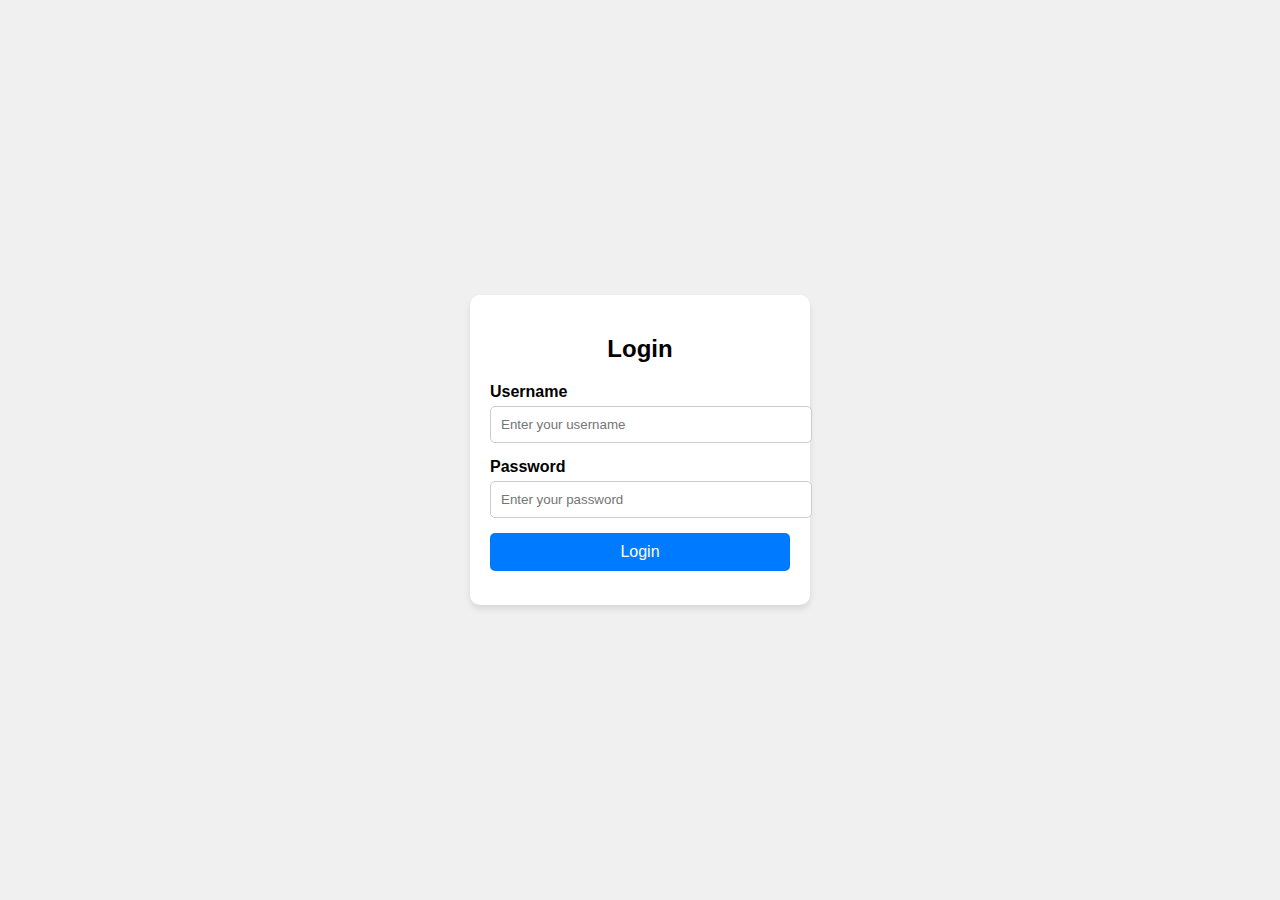
<file: index.html>
<!DOCTYPE html>
<html lang="en">
<head>
    <meta charset="UTF-8">
    <meta name="viewport" content="width=device-width, initial-scale=1.0">
    <title>Login Page</title>
    <style>
        body {
            font-family: Arial, sans-serif;
            background-color: #f0f0f0;
            display: flex;
            justify-content: center;
            align-items: center;
            height: 100vh;
            margin: 0;
        }
        .login-container {
            background: #fff;
            padding: 20px;
            border-radius: 10px;
            box-shadow: 0 4px 6px rgba(0, 0, 0, 0.1);
            width: 300px;
        }
        .login-container h2 {
            text-align: center;
            margin-bottom: 20px;
        }
        .form-group {
            margin-bottom: 15px;
        }
        .form-group label {
            display: block;
            margin-bottom: 5px;
            font-weight: bold;
        }
        .form-group input {
            width: 100%;
            padding: 10px;
            border: 1px solid #ccc;
            border-radius: 5px;
        }
        .btn {
            width: 100%;
            padding: 10px;
            background-color: #007bff;
            color: #fff;
            border: none;
            border-radius: 5px;
            cursor: pointer;
            font-size: 16px;
        }
        .btn:hover {
            background-color: #0056b3;
        }
        .error {
            color: red;
            font-size: 14px;
            text-align: center;
            margin-top: 10px;
        }
    </style>
</head>
<body>
    <div class="login-container">
        <h2>Login</h2>
        <form id="loginForm">
            <div class="form-group">
                <label for="username">Username</label>
                <input type="text" id="username" placeholder="Enter your username" required>
            </div>
            <div class="form-group">
                <label for="password">Password</label>
                <input type="password" id="password" placeholder="Enter your password" required>
            </div>
            <button type="submit" class="btn">Login</button>
            <p class="error" id="error"></p>
        </form>
    </div>
    <script>
        document.getElementById('loginForm').addEventListener('submit', function(event) {
            event.preventDefault();

            const username = document.getElementById('username').value;
            const password = document.getElementById('password').value;

            // Replace with your actual username and password for testing
            const correctUsername = 'user04';
            const correctPassword = 'vtsp04';

            if (username === correctUsername && password === correctPassword) {
                window.location.href = 'loginh.html'; // Redirect to the home page
            } else {
                document.getElementById('error').textContent = 'Invalid username or password.';
            }
        });
    </script>
</body>
</html>
</file>
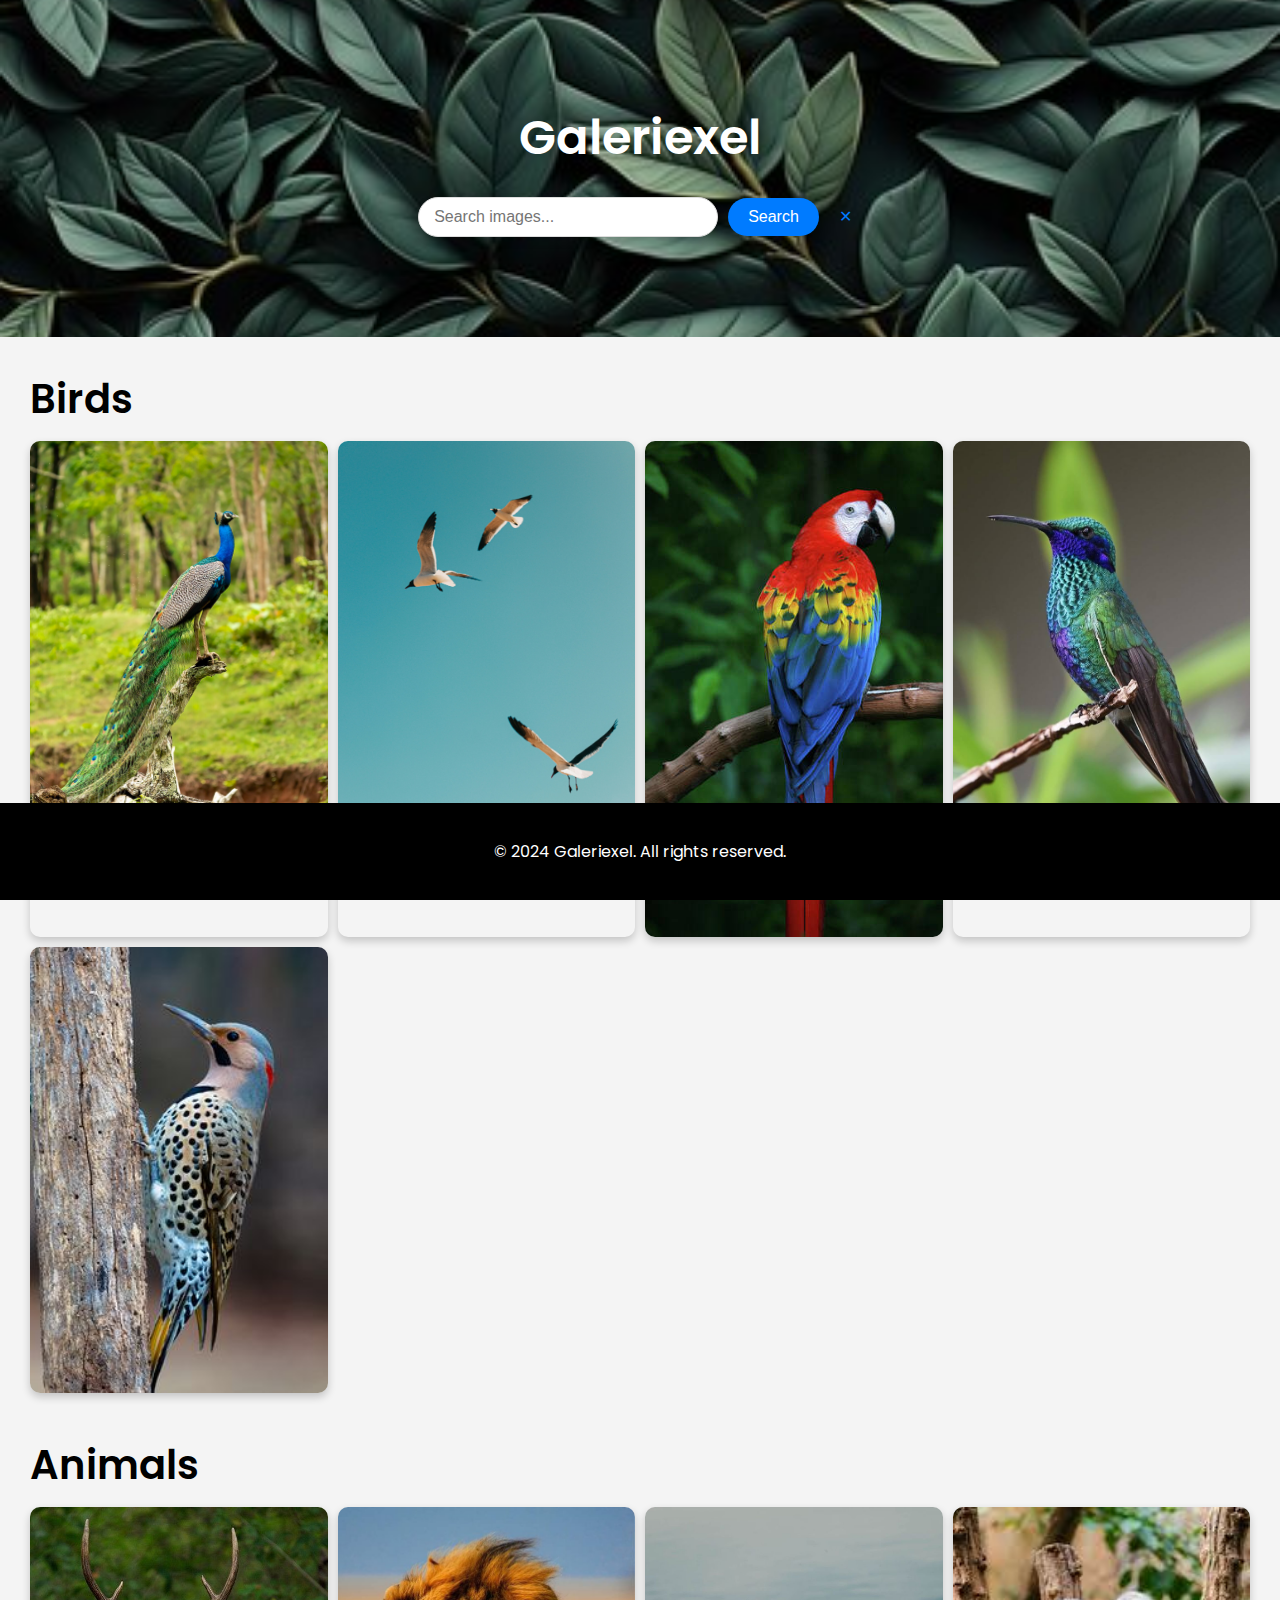
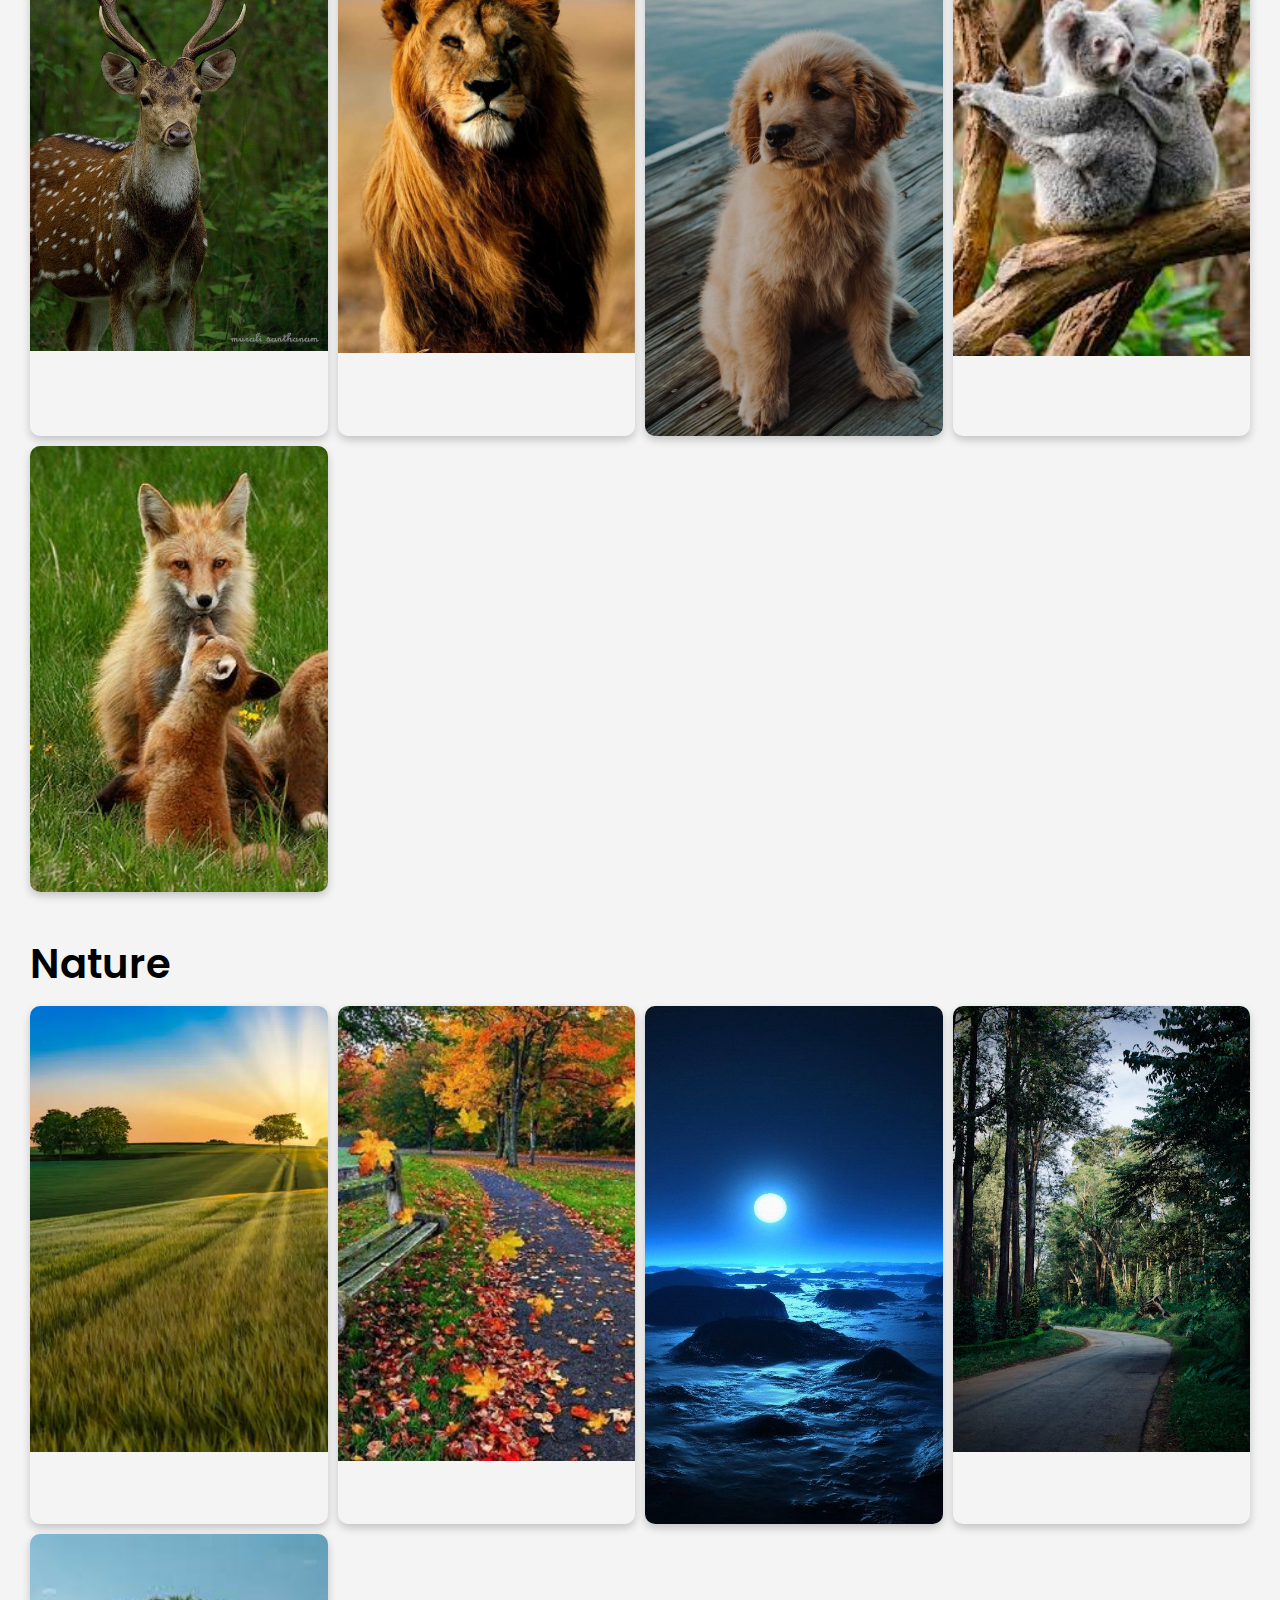
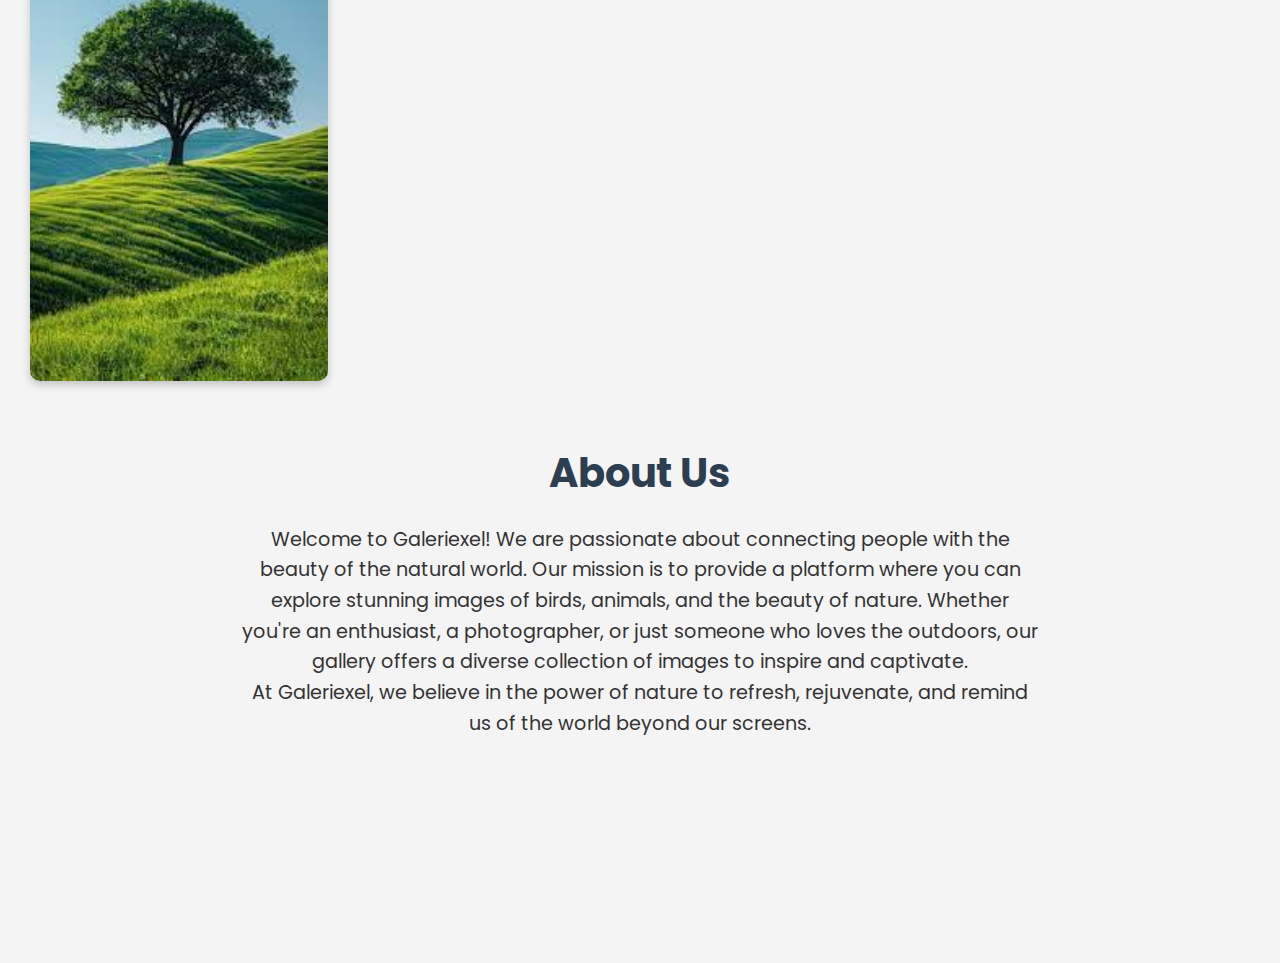
<file: loginh.html>
<!DOCTYPE html>
<html lang="en">
<head>
    <meta charset="UTF-8">
    <meta name="viewport" content="width=device-width, initial-scale=1.0">
    <title>Galeriexel</title>
    <link rel="stylesheet" href="styles.css">
    <!-- Google Fonts -->
    <link href="https://fonts.googleapis.com/css2?family=Poppins:wght@300;400;600&display=swap" rel="stylesheet">
</head>
<body>
     <header>
        <div class="header-content">
            <h1>Galeriexel</h1>
            <div class="search-container">
                <input type="text" id="search-bar" placeholder="Search images..." onkeyup="filterImages()">
                <button type="button" id="search-button"onclick="searchImages()">Search</button>
                <button type="button" class="clear-button" onclick="clearSearch()">✕</button>
            </div>
        </div>
    </header>
    <main>
        <section class="categories">
            <div class="category" id="birds">
                <h2>Birds</h2>
                <div class="gallery">
                    <figure class="gallery-item" data-aos="fade-up">
                        <img src="img/bird1.jpg" alt="Bird 1">
                    </figure>
                    <figure class="gallery-item" data-aos="fade-up">
                        <img src="img/bird2.jpg" alt="Bird 2">
                    </figure>
                    <figure class="gallery-item" data-aos="fade-up">
                        <img src="img/bird3.jpg" alt="Bird 3">
                    </figure>
                    <figure class="gallery-item" data-aos="fade-up">
                        <img src="img/bird6.jpg" alt="Bird 4">
                    </figure>
                    <figure class="gallery-item" data-aos="fade-up">
                        <img src="img/bird5.jpg" alt="Bird 5">
                    </figure>
                </div>
            </div>
            <div class="category" id="animals">
                <h2>Animals</h2>
                <div class="gallery">
                    <figure class="gallery-item" data-aos="fade-up">
                        <img src="img/a1.jpg" alt="Animal 1">
                    </figure>
                    <figure class="gallery-item" data-aos="fade-up">
                        <img src="img/a2.jpg" alt="Animal 2">
                    </figure>
                    <figure class="gallery-item" data-aos="fade-up">
                        <img src="img/a3.jpg" alt="Animal 3">
                    </figure>
                    <figure class="gallery-item" data-aos="fade-up">
                        <img src="img/a4.jpg" alt="Animal 4">
                    </figure>
                    <figure class="gallery-item" data-aos="fade-up">
                        <img src="img/a5.jpg" alt="Animal 5">
                    </figure>
                </div>
            </div>
            <div class="category" id="nature">
                <h2>Nature</h2>
                <div class="gallery">
                    <figure class="gallery-item" data-aos="fade-up">
                        <img src="img/n1.webp" alt="Nature 1">
                    </figure>
                    <figure class="gallery-item" data-aos="fade-up">
                        <img src="img/n2.jpg" alt="Nature 2">
                    </figure>
                    <figure class="gallery-item" data-aos="fade-up">
                        <img src="img/n4.jpg" alt="Nature 3">
                    </figure>
                    <figure class="gallery-item" data-aos="fade-up">
                        <img src="img/n3.jpeg" alt="Nature 4">
                    </figure>
                    <figure class="gallery-item" data-aos="fade-up">
                        <img src="n5.jpg" alt="Nature 5">
                    </figure>
                </div>
            </div>
        </section>
        <section class="about-us" id="about-us">
       <h2>About Us</h2>
       <p> Welcome to Galeriexel! We are passionate about connecting people with the beauty of the natural world.
        Our mission is to provide a platform where you can explore stunning images of birds, animals, and the beauty of nature.
        Whether you're an enthusiast, a photographer, or just someone who loves the outdoors, our gallery offers a diverse collection
        of images to inspire and captivate.</P>
	<p>At Galeriexel, we believe in the power of nature to refresh, rejuvenate, and remind us of the
        world beyond our screens.</p>
</section>
<br><br><br><br><br><br>
    </main>
    <footer>
<br>
        <p>&copy; 2024 Galeriexel. All rights reserved.</p>
<br>
    </footer>

    <script src="https://cdn.jsdelivr.net/npm/aos@2.3.4/dist/aos.js"></script>
    <script src="script.js"></script>
</body>
</html>
</file>
<file: styles.css>
/* Reset some default styles */
* {
    margin: 0;
    padding: 0;
    box-sizing: border-box;
}

body {
    font-family: 'Poppins', sans-serif; /* Use Poppins font */
    line-height: 1.6;
    background-color: #f4f4f4;
}

header {
    background-image: url('img/background_image.jpg'); /* Replace with your background image URL */
    background-size: cover;
    background-position: center;
    color: #fff;
    text-align: center;
    padding: 100px 20px; /* Adjust padding for better spacing */
    position: relative;
}

.header-content {
    position: relative;
    z-index: 1;
}

header h1 {
    font-size: 3em; /* Adjust font size for header */
    margin-bottom: 20px;
    font-weight: 600; /* Make header text bold */
}

.search-container {
    display: flex;
    justify-content: center;
    align-items: center;
    gap: 10px;
    margin-top: 20px;
}

#search-bar {
    padding: 10px 15px;
    font-size: 1em;
    border-radius: 25px; /* Rounded corners */
    border: 1px solid #ddd; /* Light border */
    box-shadow: 0 4px 8px rgba(0, 0, 0, 0.1); /* Subtle shadow */
    outline: none; /* Remove default outline */
    width: 300px; /* Set fixed width */
    transition: all 0.3s ease;
}

#search-bar:focus {
    border-color: #007BFF; /* Border color on focus */
    box-shadow: 0 4px 8px rgba(0, 123, 255, 0.2); /* Shadow color on focus */
}

#search-button {
    padding: 10px 20px;
    font-size: 1em;
    border-radius: 25px; /* Rounded corners */
    border: none;
    background-color: #007BFF; /* Primary button color */
    color: #fff;
    cursor: pointer;
    transition: background-color 0.3s ease, transform 0.3s ease;
}

#search-button:hover {
    background-color: #0056b3; /* Darker shade on hover */
    transform: scale(1.05); /* Slightly enlarge on hover */
}

.clear-button {
    padding: 10px;
    font-size: 1em;
    border: none;
    background: transparent;
    color: #007BFF;
    cursor: pointer;
    transition: color 0.3s ease;
}

.clear-button:hover {
    color: #0056b3; /* Darker shade on hover */
}

main {
    padding: 20px;
}

.categories {
    display: flex;
    flex-direction: column;
    gap: 20px;
}

.category {
    padding: 10px;
}

.category h2 {
    font-size: 2.5em; /* Adjust font size for category titles */
    margin-bottom: 10px;
    font-weight: 600; /* Make category text bold */
}

.gallery {
    display: grid;
    grid-template-columns: repeat(auto-fill, minmax(250px, 1fr));
    gap: 10px;
}

.gallery-item {
    position: relative;
    overflow: hidden;
    border-radius: 10px;
    box-shadow: 0 4px 8px rgba(0, 0, 0, 0.2);
    transition: transform 0.5s ease, box-shadow 0.5s ease;
}

.gallery-item img {
    width: 100%;
    height: auto;
    display: block;
    transition: transform 0.3s ease;
}

.gallery-item:hover img {
    transform: scale(1.1);
}

footer {
    background-color: #000000;
    color: #fff;
    text-align: center;
    padding: 10px 0;
    position: fixed;
    width: 100%;
    bottom: 0;
}
.about-us {
    background-color: #f4f4f4;
    padding: 50px 20px;
    text-align: center;
    font-family: 'Poppins', sans-serif;
    color: #333;
}

.about-us h2 {
    font-size: 2.5rem;
    color: #2c3e50;
    margin-bottom: 20px;
}

.about-us p {
    font-size: 1.2rem;
    line-height: 1.6;
    max-width: 800px;
    margin: 0 auto;
}
</file>
